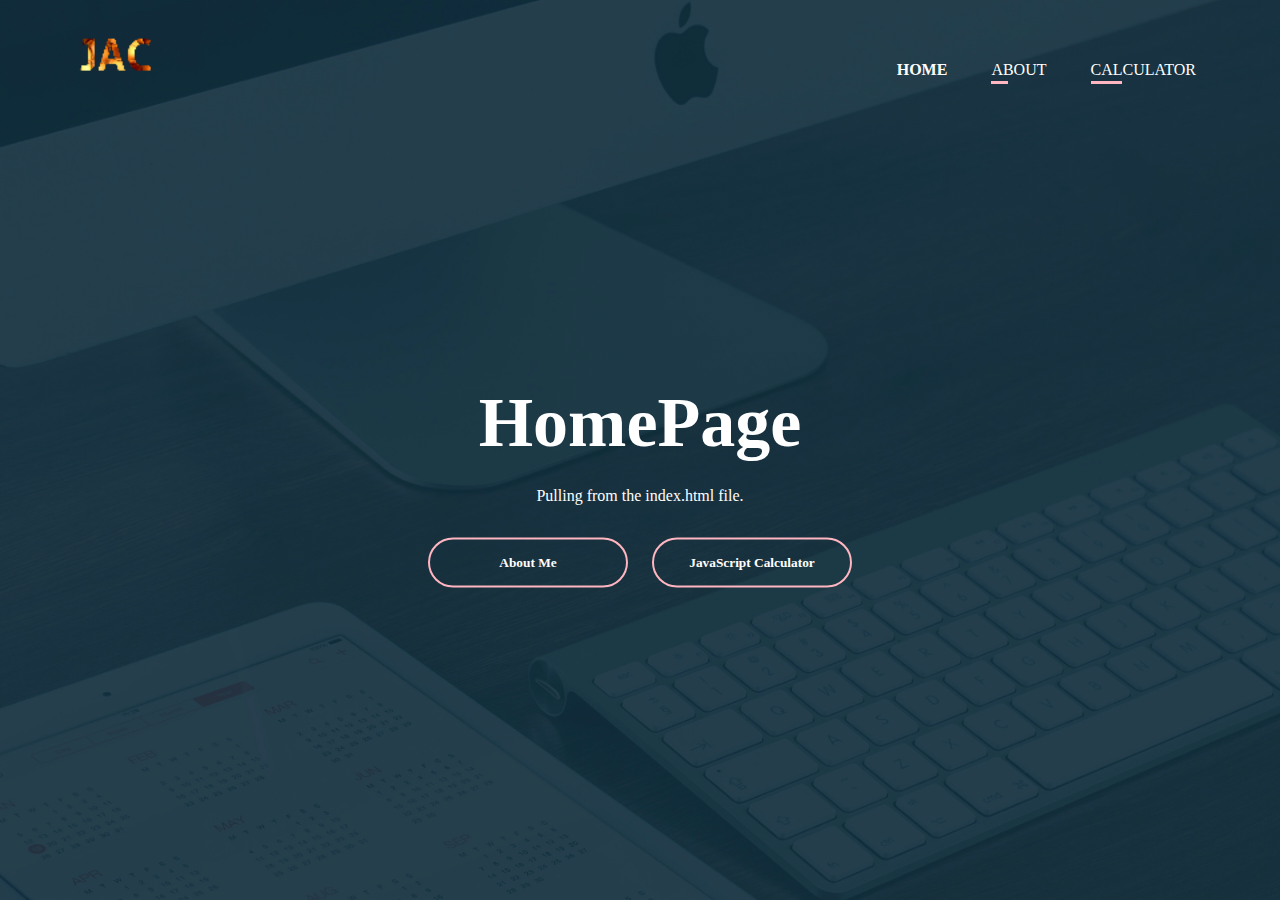
<file: index.html>
<html>
  <head>
    <title>THREE-PAGES WEBSITE W/ HTMLxCSS</title>
    <link rel="stylesheet" href="livecode.css" />
  </head>
  <body>
    <div class="banner">
      <div class="navbar">
        <img src="JAC CRD 1.png" class="logo" />
        <ul>
          <li class="active"><a href="index.html">Home</a></li>
          <li class="nActive"><a href="about.html">About</a></li>
          <li class="nActive"><a href="calculator.html">Calculator</a></li>
        </ul>
      </div>

      <div class="content">
        <h1>HomePage</h1>
        <p>Pulling from the index.html file.</p>
        <div>
          <a href="about.html" target="_blank"
            ><button type="button" class="homeBtn">
              <span></span>About Me
            </button></a
          >
          <a href="calculator.html" target="_blank"
            ><button type="button" class="homeBtn">
              <span></span>JavaScript Calculator
            </button></a
          >
        </div>
      </div>
    </div>
  </body>
</html>
</file>
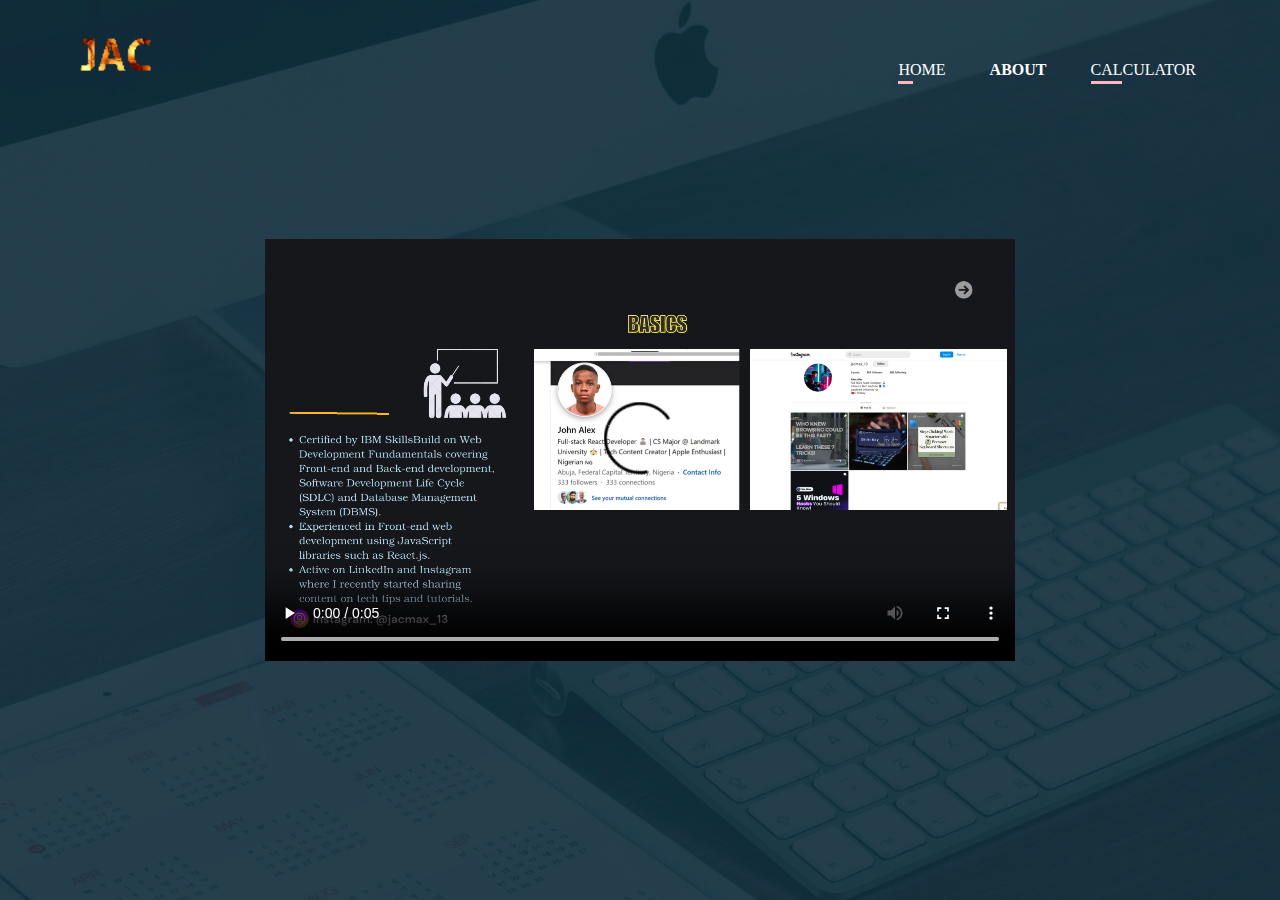
<file: about.html>
<html>
  <head>
    <title>THREE-PAGES WEBSITE W/ HTMLxCSS</title>
    <link rel="stylesheet" href="livecode.css" />
  </head>
  <body>
    <div class="banner">
      <div class="navbar">
        <img src="JAC CRD 1.png" class="logo" />
        <ul>
          <li class="nActive"><a href="index.html">Home</a></li>
          <li class="active"><a href="#">About</a></li>
          <li class="nActive"><a href="calculator.html">Calculator</a></li>
        </ul>
      </div>

      <div class="content">
        <video width="750px" controls autoplay>
          <source src="jsbasics.mp4" type="video/mp4" />
          Your browser does not support the video tag.
        </video>
      </div>
    </div>
  </body>
</html>
</file>
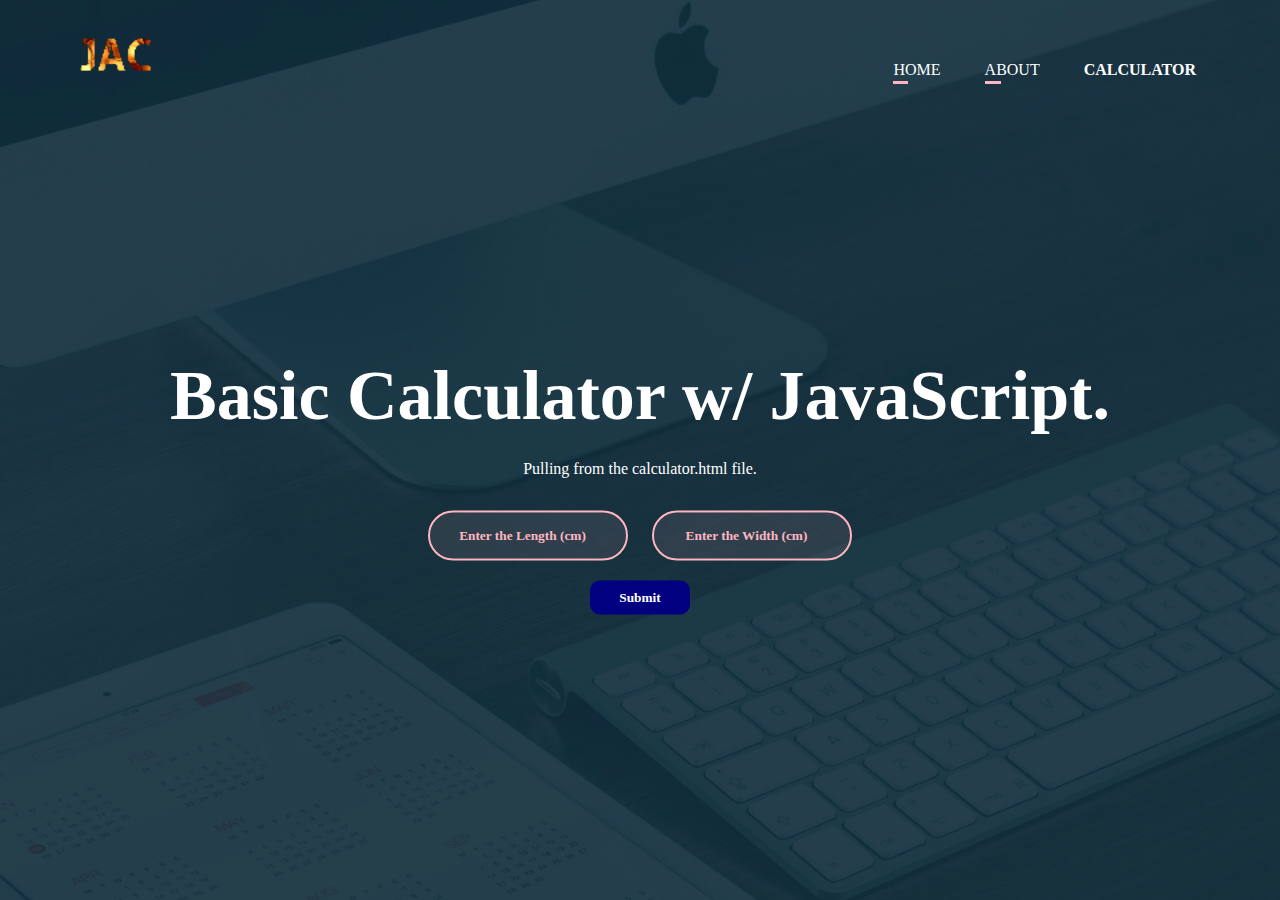
<file: calculator.html>
<html>
  <head>
    <title>THREE-PAGES WEBSITE W/ HTMLxCSS</title>
    <link rel="stylesheet" href="livecode.css" />
    <script src="script.js"></script>
  </head>
  <body>
    <div class="banner">
      <div class="navbar">
        <img src="JAC CRD 1.png" class="logo" />
        <ul>
          <li class="nActive"><a href="index.html">Home</a></li>
          <li class="nActive"><a href="about.html">About</a></li>
          <li class="active"><a href="calculator.html">Calculator</a></li>
        </ul>
      </div>

      <div class="content">
        <h1>Basic Calculator w/ JavaScript.</h1>
        <p>Pulling from the calculator.html file.</p>
        <div>
          <button type="button">
            <input
              placeholder="Enter the Length (cm)"
              id="length"
              type="number"
            />
          </button>
          <button type="button">
            <input
              placeholder="Enter the Width (cm)"
              id="width"
              type="number"
            />
          </button>
          <br />
          <button type="button" id="submit" onclick="calcFunc()">Submit</button>
        </div>
      </div>
    </div>
  </body>
</html>
</file>
<file: livecode.css>
* {
  margin: 0;
  padding: 0;
  font-family: Cambria, Cochin, Georgia, Times, "Times New Roman", serif;
  transition: all 0.9s ease;
}
.banner {
  width: 100%;
  height: 100vh;
  background-image: linear-gradient(rgba(0, 0, 0, 0.1), rgba(0, 0, 0, 0.1)),
    url(bluekb.jpg);
  background-size: cover;
  background-position: center;
}
.navbar {
  width: 90%;
  margin: auto;
  padding: 20px 0;
  display: flex;
  align-items: center;
  justify-content: space-between;
}
.logo {
  width: 100px;
  cursor: pointer;
}
.navbar ul li {
  list-style: none;
  display: inline-block;
  margin: 0 20px;
  position: relative;
}

.navbar ul li a {
  text-decoration: none;
  color: #fff;
  text-transform: uppercase;
}
.active {
  font-weight: bolder;
}
.nActive::after {
  content: "";
  height: 3px;
  width: 30%;
  background: lightpink;
  position: absolute;
  left: 0;
  bottom: -5px;
  transition: 0.5s;
}
.nActive:hover::after {
  width: 100%;
}
.content {
  width: 100%;
  position: absolute;
  top: 50%;
  transform: translateY(-50%);
  text-align: center;
  color: #fff;
}
.content h1 {
  font-size: 70px;
  margin-top: 80px;
}
.content p {
  margin: 20px auto;
  font-weight: 100;
  line-height: 25px;
}
button {
  width: 200px;
  text-align: center;
  margin: 10px 10px;
  border-radius: 25px;
  font-weight: bold;
  border: 2px solid lightpink;
  background: transparent;
  color: #fff;
  cursor: pointer;
  position: relative;
  overflow: hidden;
}

span {
  background: navy;
  height: 100%;
  width: 0%;
  border-radius: 25px;
  position: absolute;
  left: 0;
  bottom: 0;
  z-index: -1;
  transition: 0.5s;
}
button:hover span {
  width: 100%;
}
.homeBtn:hover {
  border: none;
}
.homeBtn {
  padding: 15px 0;
}
input {
  background: rgba(255, 182, 193, 0.1);
  border: none;
  padding: 15px 2px;
  border-radius: 25px;
  width: 200px;
  align-items: center;
  text-align: center;
  color: white;
  font-weight: bold;
  cursor: auto;
}

input:focus {
  outline: none;
}

::placeholder {
  color: lightpink;
  font-weight: bold;
}

#submit {
  padding: 9px 0;
  width: 100px;
  border-radius: 10px;
  border: none;
  background-color: navy;
  color: white;
}
#submit:hover {
  background-color: rgba(0, 0, 255, 0.2);
  border: 1px solid navy;
  transform: scale(1.05);
}
</file>
